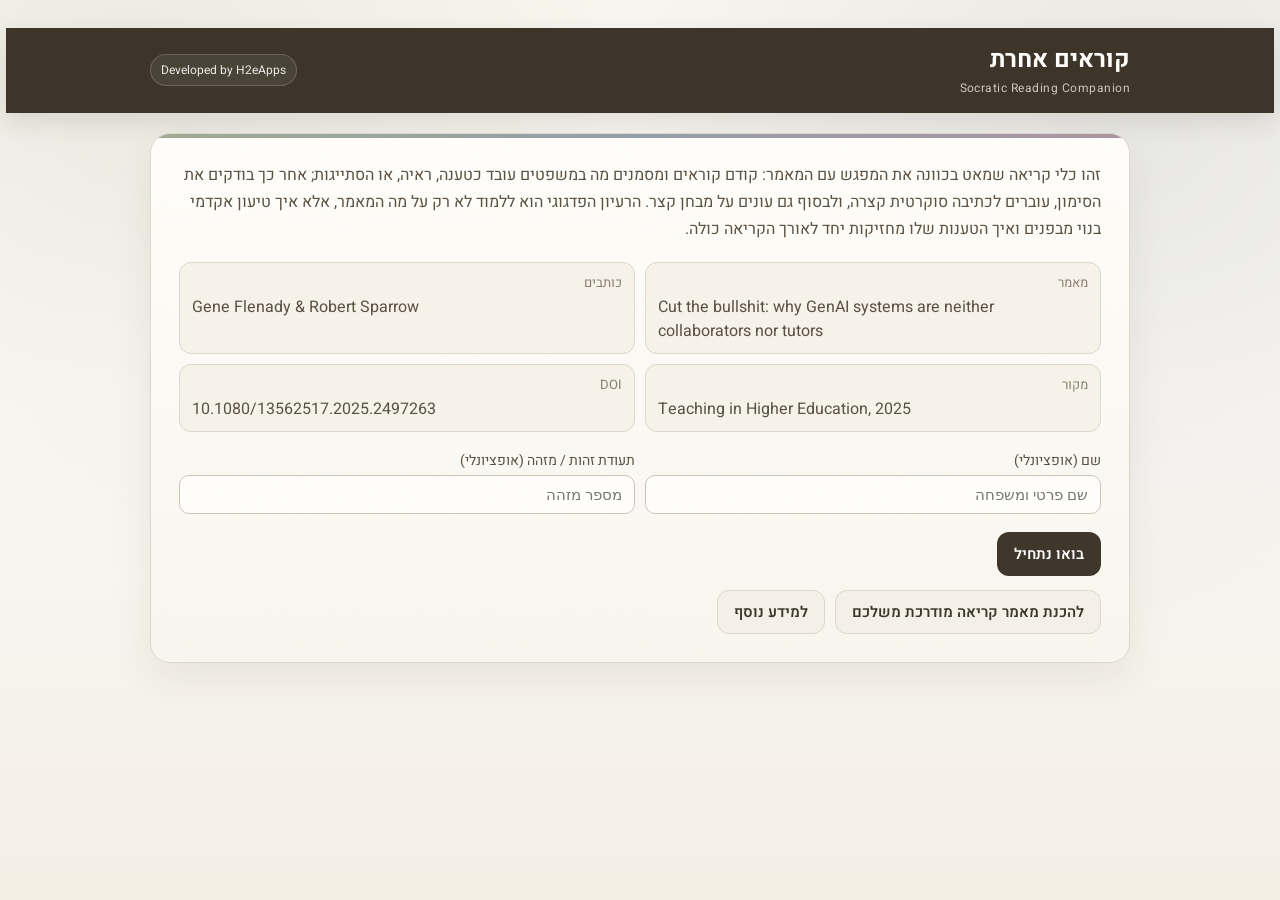
<file: index.html>
<!doctype html>
<html lang="he" dir="rtl">
  <head>
    <meta charset="UTF-8" />
    <meta name="viewport" content="width=device-width, initial-scale=1.0" />
    <meta name="robots" content="noai, noimageai" />
    <title>קוראים אחרת — ליווי לקריאה אקדמית</title>
    <link rel="preconnect" href="https://fonts.googleapis.com" />
    <link rel="preconnect" href="https://fonts.gstatic.com" crossorigin />
    <link
      href="https://fonts.googleapis.com/css2?family=Heebo:wght@300;400;500;600;700;800&family=Frank+Ruhl+Libre:wght@400;500;700&display=swap"
      rel="stylesheet"
    />
    <link rel="stylesheet" href="./styles.css" />
    <script defer src="./_article_data.js"></script>
    <script defer src="./app.js"></script>
  </head>
  <body dir="rtl">
    <div id="root"></div>
  </body>
</html>
</file>
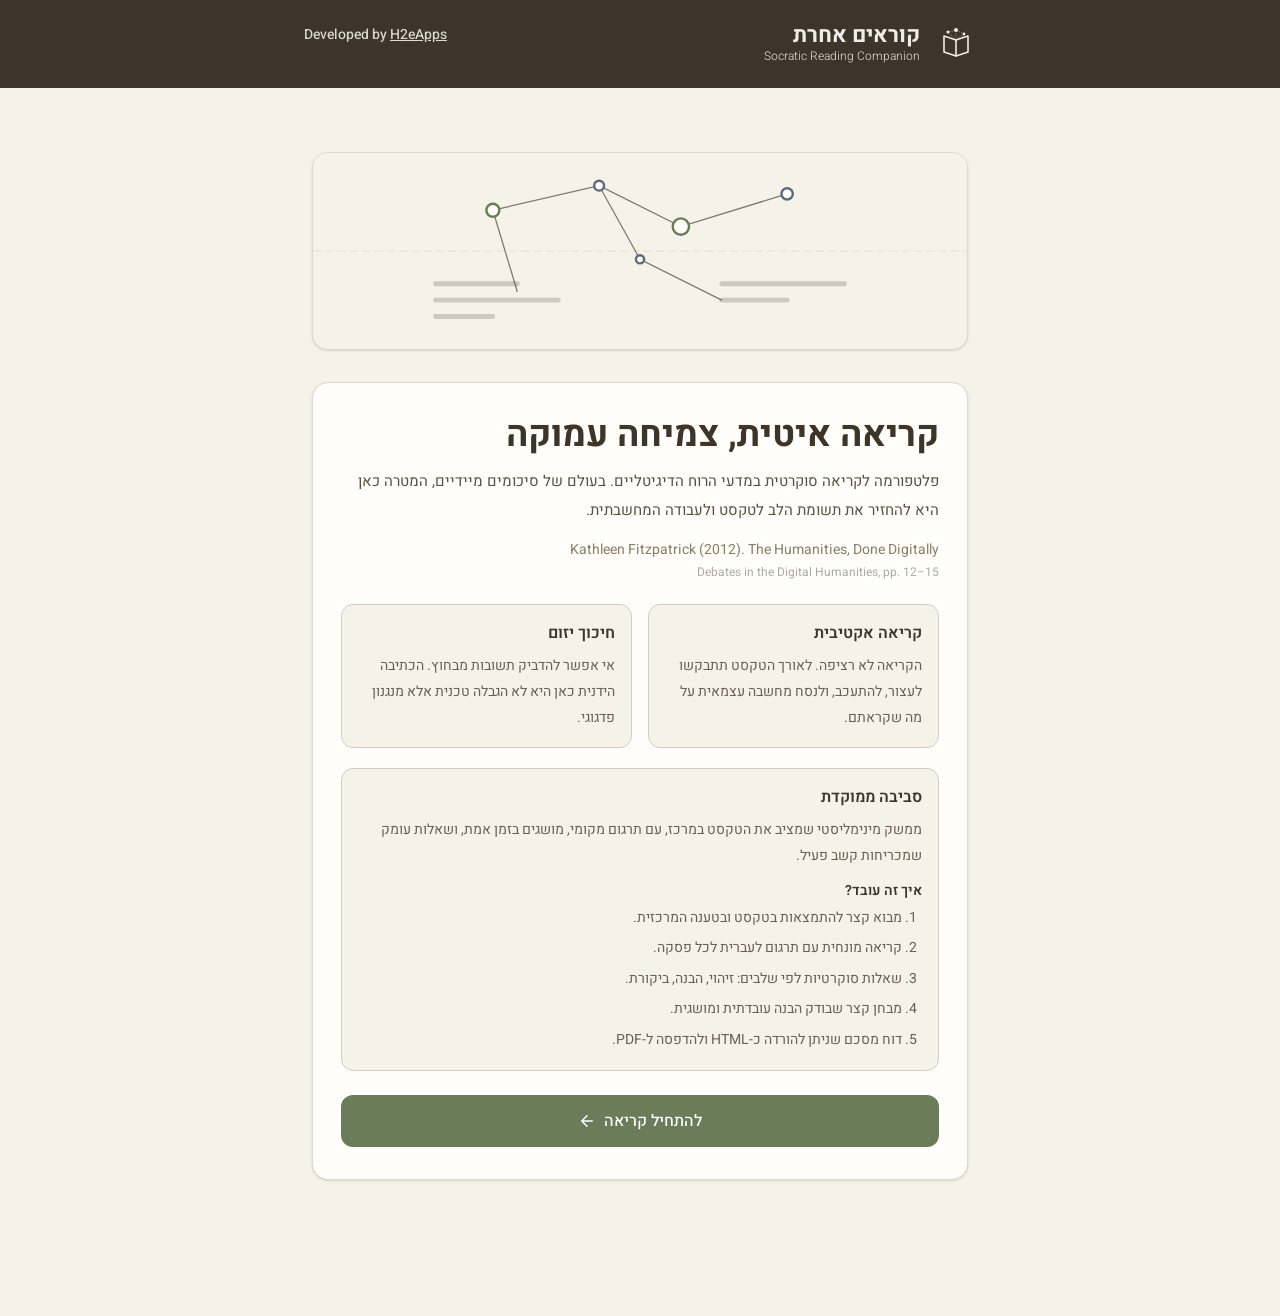
<file: read-for-real-v1.html>
<!doctype html>
<html lang="he" dir="rtl">
  <head>
    <meta charset="UTF-8" />
    <meta name="viewport" content="width=device-width, initial-scale=1.0" />
    <meta name="robots" content="noai, noimageai" />
    <title>קוראים אחרת v1 — Article 2 Pilot</title>
    <link rel="preconnect" href="https://fonts.googleapis.com" />
    <link rel="preconnect" href="https://fonts.gstatic.com" crossorigin />
    <link
      href="https://fonts.googleapis.com/css2?family=Heebo:wght@300;400;500;600;700;800&family=Frank+Ruhl+Libre:wght@400;500;700&display=swap"
      rel="stylesheet"
    />
    <script type="module" crossorigin src="./assets/index-Bzsu_CU0.js"></script>
    <link rel="stylesheet" crossorigin href="./assets/index-CXsIF363.css" />
  </head>
  <body class="bg-parchment font-heebo text-bark" dir="rtl">
    <div id="root"></div>
  </body>
</html>
</file>
<file: styles.css>
:root {
  --bg-parchment: #faf8f4;
  --surface-cream: #fffefa;
  --surface-deep: #f0ede6;
  --text-bark: #3d3529;
  --text-bark-light: #5a4f40;
  --text-muted: #8a7d6b;
  --color-claim: #6b7c5b;
  --color-claim-bg: #6b7c5b20;
  --color-evidence: #5b6b7c;
  --color-evidence-bg: #5b6b7c20;
  --color-hedging: #7c5b6b;
  --color-hedging-bg: #7c5b6b20;
  --border: #ddd8cc;
  --success: #6b7c5b;
  --partial: #b8973e;
  --error: #8c5c4a;
  --shadow: 0 16px 40px rgba(61, 53, 41, 0.08);
}

* {
  box-sizing: border-box;
}

html,
body {
  margin: 0;
  padding: 0;
  min-height: 100%;
}

body {
  font-family: 'Heebo', sans-serif;
  color: var(--text-bark);
  background:
    radial-gradient(circle at 10% 10%, rgba(107, 124, 91, 0.09) 0%, rgba(107, 124, 91, 0) 35%),
    radial-gradient(circle at 90% 15%, rgba(91, 107, 124, 0.1) 0%, rgba(91, 107, 124, 0) 38%),
    linear-gradient(180deg, #f8f5ee 0%, var(--bg-parchment) 45%, #f3efe5 100%);
}

.app-shell {
  min-height: 100vh;
  padding: 0 14px 36px;
}

.app-frame {
  width: min(980px, 100%);
  margin: 0 auto;
}

.app-topbar {
  background: var(--text-bark);
  color: var(--surface-deep);
  margin: 0 -14px 20px;
  padding: 14px 14px 16px;
  box-shadow: 0 10px 24px rgba(61, 53, 41, 0.12);
}

.brand {
  display: flex;
  justify-content: space-between;
  align-items: center;
  color: rgba(255, 254, 250, 0.78);
  font-size: 14px;
}

.brand-copy {
  display: flex;
  flex-direction: column;
  gap: 2px;
}

.brand-mark {
  font-family: 'Heebo', sans-serif;
  font-size: 24px;
  color: var(--surface-cream);
  font-weight: 700;
}

.brand-sub {
  color: rgba(255, 254, 250, 0.72);
  font-size: 12px;
  letter-spacing: 0.04em;
}

.brand-status {
  display: inline-flex;
  align-items: center;
  justify-content: center;
  font-size: 12px;
  padding: 6px 10px;
  border: 1px solid rgba(255, 254, 250, 0.18);
  border-radius: 999px;
  background: rgba(255, 254, 250, 0.07);
  color: rgba(255, 254, 250, 0.88);
  text-decoration: none;
}

.brand-status:hover {
  background: rgba(255, 254, 250, 0.12);
}

.brand-status:visited {
  color: rgba(255, 254, 250, 0.88);
}

/* Screen container with paper grain overlay */
.screen {
  background: linear-gradient(180deg, var(--surface-cream), #f9f6ef);
  border: 1px solid var(--border);
  border-radius: 20px;
  box-shadow: var(--shadow);
  padding: 20px;
  position: relative;
  overflow: hidden;
}

.screen::before {
  content: '';
  position: absolute;
  inset: 0 0 auto;
  height: 4px;
  background: linear-gradient(90deg, var(--color-claim), var(--color-evidence), var(--color-hedging));
  opacity: 0.65;
}

.screen::after {
  content: '';
  position: absolute;
  inset: 0;
  pointer-events: none;
  opacity: 0.03;
  background-image: url("data:image/svg+xml,%3Csvg viewBox='0 0 200 200' xmlns='http://www.w3.org/2000/svg'%3E%3Cfilter id='n'%3E%3CfeTurbulence type='fractalNoise' baseFrequency='0.65' numOctaves='3' stitchTiles='stitch'/%3E%3C/filter%3E%3Crect width='100%25' height='100%25' filter='url(%23n)'/%3E%3C/svg%3E");
  background-size: 150px 150px;
}

h1,
h2,
h3,
p {
  margin-top: 0;
}

.title {
  font-family: 'Frank Ruhl Libre', serif;
  font-size: clamp(32px, 6vw, 48px);
  line-height: 1.1;
  margin-bottom: 10px;
}

.subtitle {
  color: var(--text-bark-light);
  line-height: 1.7;
  margin-bottom: 18px;
}

.meta-grid {
  display: grid;
  grid-template-columns: 1fr;
  gap: 10px;
  margin-bottom: 18px;
}

.meta-item {
  background: #f7f3ea;
  border: 1px solid var(--border);
  border-radius: 12px;
  padding: 10px 12px;
  color: var(--text-bark-light);
}

.meta-label {
  color: var(--text-muted);
  font-size: 13px;
  margin-bottom: 3px;
}

.inline-ltr {
  direction: ltr;
  unicode-bidi: plaintext;
}

.form-grid {
  display: grid;
  grid-template-columns: 1fr;
  gap: 10px;
  margin-bottom: 18px;
}

label {
  display: block;
  color: var(--text-bark-light);
  font-size: 14px;
  margin-bottom: 4px;
}

input {
  width: 100%;
  border: 1px solid #cfc5b5;
  border-radius: 10px;
  padding: 10px 12px;
  background: #fffefb;
  font-size: 15px;
  color: var(--text-bark);
}

input:focus {
  outline: 2px solid rgba(107, 124, 91, 0.4);
  outline-offset: 1px;
}

.actions {
  display: flex;
  gap: 10px;
  flex-wrap: wrap;
  align-items: center;
}

.welcome-resource-actions {
  display: flex;
  gap: 10px;
  flex-wrap: wrap;
  align-items: center;
  margin-top: 14px;
}

.btn {
  border: 1px solid transparent;
  border-radius: 12px;
  padding: 10px 16px;
  font-weight: 600;
  cursor: pointer;
  font-size: 15px;
  font-family: inherit;
  transition: transform 0.15s ease, filter 0.15s ease, background-color 0.2s ease, border-color 0.2s ease;
}

.btn:active {
  transform: scale(0.98);
}

.btn:disabled {
  opacity: 0.45;
  cursor: not-allowed;
  transform: none;
  filter: none;
}

.btn:focus-visible {
  outline: 2px solid var(--color-claim);
  outline-offset: 2px;
}

.btn-primary {
  background: var(--text-bark);
  color: #fff;
}

.btn-primary:hover:not(:disabled) {
  filter: brightness(1.08);
}

.btn-secondary {
  border-color: var(--border);
  background: #f5f1e8;
  color: var(--text-bark);
}

.btn-secondary:hover:not(:disabled) {
  background: #ede8dc;
}

.btn-small {
  padding: 6px 12px;
  font-size: 13px;
  border-radius: 8px;
}

.resource-panel {
  margin-top: 18px;
  padding: 16px;
  border: 1px solid var(--border);
  border-radius: 16px;
  background: linear-gradient(180deg, #f8f4eb, #fffdf8);
}

.resource-panel-head {
  display: flex;
  justify-content: space-between;
  align-items: flex-start;
  gap: 12px;
  margin-bottom: 12px;
}

.resource-panel-actions {
  display: flex;
  gap: 8px;
  flex-wrap: wrap;
}

.resource-panel-kicker {
  color: var(--text-muted);
  font-size: 12px;
  letter-spacing: 0.04em;
  text-transform: uppercase;
  margin-bottom: 4px;
}

.resource-panel-title {
  margin: 0;
  font-size: 20px;
  line-height: 1.3;
  font-family: 'Heebo', sans-serif;
}

.resource-textbox {
  width: 100%;
  min-height: 460px;
  border: 1px solid #d7cfbf;
  border-radius: 12px;
  background: #fffefb;
  color: var(--text-bark);
  padding: 14px 16px;
  font: 14px/1.7 'Heebo', sans-serif;
  resize: vertical;
  white-space: pre-wrap;
}

.resource-textbox-rtl {
  direction: rtl;
  text-align: right;
}

.resource-textbox-ltr {
  direction: ltr;
  text-align: left;
  font-family: ui-monospace, SFMono-Regular, Consolas, 'Liberation Mono', Menlo, monospace;
  line-height: 1.55;
}

.resource-markdown {
  border: 1px solid #d7cfbf;
  border-radius: 12px;
  background: #fffefb;
  color: var(--text-bark);
  padding: 18px 20px;
  line-height: 1.75;
}

.resource-markdown a {
  color: #3f5f7d;
}

.resource-markdown code {
  background: #f4efe5;
  border-radius: 6px;
  padding: 1px 5px;
  font-family: ui-monospace, SFMono-Regular, Consolas, 'Liberation Mono', Menlo, monospace;
  font-size: 0.95em;
}

.resource-markdown pre {
  background: #f4efe5;
  border: 1px solid #ddd3c1;
  border-radius: 10px;
  padding: 14px;
  overflow-x: auto;
  direction: ltr;
  text-align: left;
}

.resource-markdown pre code {
  background: transparent;
  padding: 0;
}

.resource-markdown h1,
.resource-markdown h2,
.resource-markdown h3 {
  margin: 0 0 10px;
  font-family: 'Frank Ruhl Libre', serif;
  line-height: 1.25;
}

.resource-markdown h1 {
  font-size: 34px;
}

.resource-markdown h2 {
  font-size: 24px;
  margin-top: 24px;
}

.resource-markdown h3 {
  font-size: 18px;
  margin-top: 18px;
}

.resource-markdown p,
.resource-markdown blockquote,
.resource-markdown ul,
.resource-markdown ol,
.resource-markdown pre {
  margin: 0 0 14px;
}

.resource-markdown ul,
.resource-markdown ol {
  padding-right: 22px;
}

.resource-markdown li {
  margin-bottom: 6px;
}

.resource-markdown blockquote {
  margin-right: 0;
  padding: 10px 14px;
  border-right: 3px solid var(--color-evidence);
  background: #f7f2e8;
  border-radius: 10px;
}

/* Instructions */
.instructions-grid {
  display: grid;
  grid-template-columns: 1fr;
  gap: 10px;
  margin-bottom: 16px;
}

.category-card {
  border: 1px solid var(--border);
  border-radius: 12px;
  background: #f9f6ee;
  padding: 12px;
}

.category-head {
  display: flex;
  align-items: center;
  gap: 8px;
  margin-bottom: 6px;
  font-weight: 700;
}

.dot {
  width: 10px;
  height: 10px;
  border-radius: 50%;
  display: inline-block;
  flex-shrink: 0;
}

.dot-claim {
  background: var(--color-claim);
}

.dot-evidence {
  background: var(--color-evidence);
}

.dot-hedging {
  background: var(--color-hedging);
}

.example-snippet {
  margin-top: 8px;
  font-family: Georgia, 'Times New Roman', serif;
  font-size: 14px;
  line-height: 1.6;
  color: var(--text-bark-light);
}

.highlight-inline {
  padding: 1px 4px;
  border-radius: 3px;
}

.highlight-claim {
  background: var(--color-claim-bg);
  border-bottom: 2px solid var(--color-claim);
}

.highlight-evidence {
  background: var(--color-evidence-bg);
  border-bottom: 2px solid var(--color-evidence);
}

.highlight-hedging {
  background: var(--color-hedging-bg);
  border-bottom: 2px solid var(--color-hedging);
}

.note {
  border-right: 3px solid var(--color-evidence);
  background: #f6f2ea;
  border-radius: 10px;
  padding: 10px 12px;
  color: var(--text-bark-light);
  margin: 12px 0 18px;
  line-height: 1.7;
}

.instructions-steps {
  margin-bottom: 16px;
}

.instructions-steps li {
  margin-bottom: 8px;
  line-height: 1.7;
  color: var(--text-bark-light);
}

/* Section reader header */
.section-header {
  margin-bottom: 16px;
}

.section-title-he {
  font-family: 'Frank Ruhl Libre', serif;
  font-size: clamp(22px, 4vw, 30px);
  line-height: 1.2;
  margin-bottom: 4px;
}

.section-title-en {
  color: var(--text-muted);
  font-size: 14px;
  direction: ltr;
  display: inline-block;
}

.reader-header {
  display: flex;
  justify-content: space-between;
  align-items: center;
  gap: 10px;
  margin-bottom: 12px;
  flex-wrap: wrap;
}

.pill {
  background: #ece7dc;
  border: 1px solid var(--border);
  border-radius: 999px;
  padding: 6px 12px;
  font-size: 14px;
  color: var(--text-bark-light);
}

/* Paragraph shell */
.paragraph-shell {
  border: 1px solid var(--border);
  border-radius: 14px;
  background: #fffdf8;
  padding: 16px;
  margin-bottom: 12px;
}

.paragraph-header {
  display: flex;
  justify-content: flex-end;
  margin-bottom: 8px;
}

.paragraph-text {
  direction: ltr;
  text-align: left;
  unicode-bidi: plaintext;
  font-family: Georgia, 'Times New Roman', serif;
  font-size: clamp(18px, 2.9vw, 22px);
  line-height: 1.85;
  color: #30291f;
  user-select: none;
}

/* Blockquote paragraph */
.paragraph-blockquote {
  border-right: none;
  border-left: 4px solid var(--color-evidence);
  padding-left: 20px;
  margin: 8px 0;
  font-style: italic;
  color: var(--text-bark-light);
  user-select: none;
}

.paragraph-blockquote .paragraph-text {
  font-size: clamp(16px, 2.5vw, 19px);
  color: var(--text-bark-light);
}

/* Clickable sentences */
.sentence {
  cursor: pointer;
  padding: 2px 4px;
  border-radius: 3px;
  transition: background-color 0.2s ease;
  display: inline-block;
  border-bottom: 2px solid transparent;
}

.sentence:hover {
  background: var(--surface-deep);
}

.sentence-claim {
  background: var(--color-claim-bg);
  border-bottom-color: var(--color-claim);
  animation: tag-apply 0.25s ease;
}

.sentence-evidence {
  background: var(--color-evidence-bg);
  border-bottom-color: var(--color-evidence);
  animation: tag-apply 0.25s ease;
}

.sentence-hedging {
  background: var(--color-hedging-bg);
  border-bottom-color: var(--color-hedging);
  animation: tag-apply 0.25s ease;
}

.sentence-unit {
  margin-bottom: 12px;
}

.sentence-picker {
  display: inline-flex;
  flex-wrap: wrap;
  gap: 8px;
  margin-top: 8px;
  padding: 10px;
  border: 1px solid var(--border);
  border-radius: 12px;
  background: var(--surface-cream);
  box-shadow: 0 10px 24px rgba(61, 53, 41, 0.1);
  direction: rtl;
  text-align: right;
}

.picker-btn {
  display: inline-flex;
  align-items: center;
  gap: 6px;
  border: 1px solid var(--border);
  border-radius: 999px;
  background: #fffdf8;
  color: var(--text-bark);
  padding: 6px 12px;
  font-family: 'Heebo', sans-serif;
  font-size: 13px;
  cursor: pointer;
  transition: transform 0.15s ease, background-color 0.15s ease, border-color 0.15s ease;
}

.picker-btn:hover {
  transform: translateY(-1px);
}

.picker-dot {
  width: 9px;
  height: 9px;
  border-radius: 50%;
  background: currentColor;
}

.picker-claim {
  color: var(--color-claim);
}

.picker-evidence {
  color: var(--color-evidence);
}

.picker-hedging {
  color: var(--color-hedging);
}

.picker-active {
  font-weight: 700;
  box-shadow: inset 0 0 0 1px currentColor;
}

.picker-claim.picker-active {
  background: var(--color-claim-bg);
}

.picker-evidence.picker-active {
  background: var(--color-evidence-bg);
}

.picker-hedging.picker-active {
  background: var(--color-hedging-bg);
}

.picker-remove {
  color: var(--text-bark-light);
}

.sentence-dashed {
  border: 1.5px dashed currentColor;
}

.sentence-claim.sentence-dashed {
  border-color: var(--color-claim);
}

.sentence-evidence.sentence-dashed {
  border-color: var(--color-evidence);
}

.sentence-hedging.sentence-dashed {
  border-color: var(--color-hedging);
}

.sentence-extra {
  background: rgba(138, 125, 107, 0.12);
  border-bottom-color: var(--text-muted);
}

.sentence-muted {
  color: var(--text-muted);
  background: rgba(138, 125, 107, 0.08);
  border-bottom-color: transparent;
  cursor: default;
}

.sentence-review-wrong {
  text-decoration: line-through;
  text-decoration-thickness: 1.5px;
}

.sentence-static {
  cursor: default;
}

.review-expected-tag {
  display: inline-block;
  margin-top: 6px;
  padding: 2px 8px;
  border-radius: 999px;
  font-family: 'Heebo', sans-serif;
  font-size: 11px;
  font-weight: 600;
}

.review-expected-tag.claim {
  background: var(--color-claim-bg);
  color: var(--color-claim);
}

.review-expected-tag.evidence {
  background: var(--color-evidence-bg);
  color: var(--color-evidence);
}

.review-expected-tag.hedging {
  background: var(--color-hedging-bg);
  color: var(--color-hedging);
}

.sentence-feedback {
  margin-top: 8px;
  border-radius: 10px;
  padding: 10px 12px;
  font-family: 'Heebo', sans-serif;
  font-size: 13px;
  line-height: 1.65;
  direction: rtl;
  text-align: right;
}

.sentence-feedback-title {
  font-weight: 700;
  margin-bottom: 4px;
}

.sentence-feedback-correct {
  background: rgba(107, 124, 91, 0.12);
  border: 1px solid rgba(107, 124, 91, 0.25);
  color: var(--color-claim);
}

.sentence-feedback-wrong {
  background: rgba(184, 112, 32, 0.12);
  border: 1px solid rgba(184, 112, 32, 0.28);
  color: #9b6416;
}

.sentence-feedback-extra {
  background: rgba(138, 125, 107, 0.1);
  border: 1px solid rgba(138, 125, 107, 0.22);
  color: var(--text-bark-light);
}

.sentence-feedback-missed {
  background: rgba(91, 107, 124, 0.1);
  border: 1px dashed rgba(91, 107, 124, 0.45);
  color: var(--text-bark);
}

.review-explanation {
  margin-top: 8px;
  border-radius: 10px;
  padding: 12px;
  font-family: 'Heebo', sans-serif;
  font-size: 13px;
  line-height: 1.7;
  border: 1px solid var(--border);
  background: #f8f4ec;
  direction: rtl;
  text-align: right;
}

.review-explanation-type {
  font-weight: 700;
  margin-bottom: 4px;
}

.review-explanation-line {
  color: var(--text-bark-light);
  margin-bottom: 4px;
}

.review-explanation-claim {
  border-right: 3px solid var(--color-claim);
}

.review-explanation-evidence {
  border-right: 3px solid var(--color-evidence);
}

.review-explanation-hedging {
  border-right: 3px solid var(--color-hedging);
}

@keyframes tag-apply {
  0% {
    filter: brightness(1.15) saturate(1.4);
  }
  100% {
    filter: brightness(1) saturate(1);
  }
}

/* Tag labels — inline after tagged sentence */
.tag-label {
  font-family: 'Heebo', sans-serif;
  font-size: 11px;
  font-weight: 600;
  padding: 1px 6px;
  border-radius: 3px;
  margin-right: 4px;
  direction: rtl;
  display: inline-block;
  vertical-align: middle;
  line-height: 1.4;
}

.tag-label.claim {
  color: var(--color-claim);
  background: #6b7c5b15;
}

.tag-label.evidence {
  color: var(--color-evidence);
  background: #5b6b7c15;
}

.tag-label.hedging {
  color: var(--color-hedging);
  background: #7c5b6b15;
}

/* Translation panel */
.translation-panel {
  margin-top: 12px;
  border: 1px solid var(--border);
  border-right: 3px solid var(--color-claim);
  border-radius: 10px;
  background: #f6f2ea;
  color: var(--text-bark-light);
  padding: 12px;
  line-height: 1.85;
  user-select: none;
}

/* Status bar */
.status-bar {
  border: 1px solid var(--border);
  border-radius: 12px;
  background: #f8f4ec;
  padding: 9px 12px;
  display: flex;
  justify-content: space-between;
  gap: 8px;
  align-items: center;
  margin-bottom: 12px;
  flex-wrap: wrap;
}

.counts {
  color: var(--text-bark-light);
  font-size: 14px;
}

/* Progress */
.progress-wrap {
  margin-bottom: 12px;
}

.progress-line {
  width: 100%;
  height: 11px;
  border-radius: 999px;
  border: 1px solid var(--border);
  background: #ebe5d9;
  overflow: hidden;
}

.progress-fill {
  height: 100%;
  border-radius: inherit;
  background: linear-gradient(90deg, var(--color-claim), var(--color-evidence));
  transition: width 0.4s ease;
}

.progress-text {
  margin-top: 6px;
  color: var(--text-muted);
  font-size: 13px;
}

.check-panel {
  margin-top: 18px;
  border: 1px solid var(--border);
  border-radius: 14px;
  background: #f7f3ea;
  padding: 14px;
}

.check-panel-text {
  color: var(--text-bark);
  font-size: 14px;
  line-height: 1.6;
  margin-bottom: 6px;
}

.check-panel-status {
  color: var(--text-bark-light);
  font-size: 13px;
  margin-bottom: 12px;
}

.review-section {
  margin-top: 22px;
  padding-top: 22px;
  border-top: 1px solid var(--border);
}

.review-section:first-of-type {
  margin-top: 0;
  padding-top: 0;
  border-top: none;
}

/* Section divider with organic branching SVG */
.section-divider {
  text-align: center;
  margin: 24px 0;
  opacity: 0.35;
}

.section-divider svg {
  width: 120px;
  height: 24px;
}

/* Socratic question card */
.socratic-card {
  border: 1px solid var(--border);
  border-radius: 16px;
  background: #f9f6ee;
  padding: 20px;
  margin-top: 8px;
}

.socratic-question-text {
  font-size: 17px;
  line-height: 1.8;
  color: var(--text-bark);
  margin-bottom: 12px;
  font-weight: 500;
}

.socratic-textarea {
  width: 100%;
  min-height: 120px;
  border: 1px solid #cfc5b5;
  border-radius: 10px;
  padding: 12px;
  background: #fffefb;
  font-size: 15px;
  font-family: 'Heebo', sans-serif;
  color: var(--text-bark);
  line-height: 1.7;
  resize: vertical;
  direction: rtl;
}

.socratic-textarea:focus {
  outline: 2px solid rgba(107, 124, 91, 0.4);
  outline-offset: 1px;
}

.char-counter {
  margin-top: 6px;
  font-size: 13px;
  color: var(--text-muted);
  text-align: left;
  direction: ltr;
}

.char-counter.below-min {
  color: var(--error);
}

.char-counter.above-min {
  color: var(--success);
}

.hint-toggle {
  display: inline-flex;
  align-items: center;
  gap: 4px;
  border: 1px solid var(--border);
  border-radius: 8px;
  background: #f5f1e8;
  color: var(--text-bark-light);
  padding: 5px 10px;
  font-size: 13px;
  font-family: inherit;
  cursor: pointer;
  margin-bottom: 12px;
  transition: background-color 0.2s ease;
}

.hint-toggle:hover {
  background: #ede8dc;
}

.hint-panel {
  border: 1px solid var(--border);
  border-right: 3px solid var(--color-hedging);
  border-radius: 10px;
  background: #f6f1e6;
  padding: 10px 12px;
  color: var(--text-bark-light);
  font-size: 14px;
  line-height: 1.7;
  margin-bottom: 12px;
  animation: slide-in-rtl 0.2s ease;
}

/* Friction banner */
.friction-banner {
  border: 1px solid #d5ccbd;
  border-radius: 10px;
  background: linear-gradient(135deg, #f6f1e6, #f0eadb);
  padding: 10px 14px;
  margin-bottom: 14px;
  font-size: 14px;
  color: var(--text-bark-light);
  line-height: 1.6;
  display: flex;
  align-items: flex-start;
  gap: 8px;
}

.friction-banner-icon {
  flex-shrink: 0;
  font-size: 16px;
  margin-top: 2px;
}

/* Quiz styles */
.quiz-card {
  border: 1px solid var(--border);
  border-radius: 14px;
  background: #fffdf8;
  padding: 16px;
  margin-bottom: 14px;
}

.quiz-question-text {
  font-size: 16px;
  font-weight: 600;
  line-height: 1.7;
  margin-bottom: 12px;
  color: var(--text-bark);
}

.quiz-question-number {
  color: var(--text-muted);
  font-size: 13px;
  margin-bottom: 6px;
}

.quiz-options {
  display: grid;
  gap: 8px;
}

.quiz-option {
  display: flex;
  align-items: flex-start;
  gap: 10px;
  border: 1px solid var(--border);
  border-radius: 10px;
  padding: 10px 12px;
  background: #faf7f0;
  cursor: pointer;
  transition: background-color 0.15s ease, border-color 0.15s ease;
  font-size: 15px;
  line-height: 1.6;
}

.quiz-option:hover {
  background: #f3efe5;
}

.quiz-option.selected {
  border-color: var(--color-claim);
  background: var(--color-claim-bg);
}

.quiz-option input[type="radio"] {
  width: auto;
  margin-top: 4px;
  flex-shrink: 0;
  accent-color: var(--color-claim);
}

.quiz-tf-toggle {
  display: flex;
  gap: 10px;
  margin-bottom: 12px;
}

.quiz-tf-btn {
  flex: 1;
  border: 1px solid var(--border);
  border-radius: 10px;
  padding: 10px;
  background: #faf7f0;
  font-family: inherit;
  font-size: 15px;
  font-weight: 600;
  cursor: pointer;
  transition: background-color 0.15s ease, border-color 0.15s ease;
  text-align: center;
}

.quiz-tf-btn:hover {
  background: #f3efe5;
}

.quiz-tf-btn.selected-true {
  border-color: var(--success);
  background: #6b7c5b18;
  color: var(--success);
}

.quiz-tf-btn.selected-false {
  border-color: var(--error);
  background: #8c5c4a18;
  color: var(--error);
}

.quiz-justify {
  width: 100%;
  min-height: 80px;
  border: 1px solid #cfc5b5;
  border-radius: 10px;
  padding: 10px 12px;
  background: #fffefb;
  font-size: 14px;
  font-family: 'Heebo', sans-serif;
  color: var(--text-bark);
  line-height: 1.6;
  resize: vertical;
  direction: rtl;
}

.quiz-justify:focus {
  outline: 2px solid rgba(107, 124, 91, 0.4);
  outline-offset: 1px;
}

.quiz-justify-hint {
  font-size: 13px;
  color: var(--text-muted);
  margin-bottom: 6px;
}

/* Report styles */
.report-section {
  border: 1px solid var(--border);
  border-radius: 14px;
  background: #fffdf8;
  padding: 16px;
  margin-bottom: 14px;
}

.report-section-title {
  font-size: 17px;
  font-weight: 700;
  margin-bottom: 12px;
  display: flex;
  align-items: center;
  gap: 8px;
}

.report-expandable {
  margin-top: 12px;
}

.report-expand-btn {
  display: inline-flex;
  align-items: center;
  gap: 4px;
  border: 1px solid var(--border);
  border-radius: 8px;
  background: #f5f1e8;
  color: var(--text-bark-light);
  padding: 6px 12px;
  font-size: 13px;
  font-family: inherit;
  cursor: pointer;
  transition: background-color 0.2s ease;
}

.report-expand-btn:hover {
  background: #ede8dc;
}

.report-detail {
  margin-top: 10px;
  display: grid;
  gap: 8px;
}

.report-detail-section {
  border: 1px solid var(--border);
  border-radius: 10px;
  padding: 12px;
  background: #faf7f0;
}

.report-detail-section h4 {
  margin: 0 0 8px;
  font-size: 14px;
  color: var(--text-bark-light);
}

/* Feedback items in report */
.feedback-list {
  display: grid;
  gap: 8px;
}

.feedback-card {
  border: 1px solid var(--border);
  border-radius: 10px;
  padding: 10px 12px;
  background: #faf7f0;
  animation: slide-in-rtl 0.26s ease;
}

.feedback-top {
  display: flex;
  gap: 8px;
  align-items: center;
  margin-bottom: 4px;
  font-weight: 700;
  font-size: 14px;
}

.status-correct {
  color: var(--success);
}

.status-partial {
  color: var(--partial);
}

.status-missed,
.status-wrongCategory,
.status-extra {
  color: var(--error);
}

.feedback-row {
  color: var(--text-bark-light);
  margin-bottom: 4px;
  line-height: 1.6;
  font-size: 14px;
}

.feedback-row strong {
  color: var(--text-bark);
}

.feedback-sentence-text {
  direction: ltr;
  unicode-bidi: plaintext;
  font-family: Georgia, 'Times New Roman', serif;
  font-size: 13px;
  color: var(--text-bark-light);
  background: #f5f0e5;
  padding: 4px 8px;
  border-radius: 4px;
  margin: 4px 0;
  display: block;
  line-height: 1.6;
}

/* Socratic answers in report */
.report-socratic {
  margin-bottom: 12px;
}

.report-socratic-q {
  font-weight: 600;
  font-size: 14px;
  margin-bottom: 4px;
  color: var(--text-bark);
}

.report-socratic-a {
  font-size: 14px;
  color: var(--text-bark-light);
  line-height: 1.7;
  background: #f6f2ea;
  border: 1px solid var(--border);
  border-radius: 8px;
  padding: 8px 10px;
  margin-bottom: 8px;
}

/* Quiz results in report */
.report-quiz-item {
  margin-bottom: 10px;
  padding-bottom: 10px;
  border-bottom: 1px solid var(--border);
}

.report-quiz-item:last-child {
  border-bottom: none;
  margin-bottom: 0;
  padding-bottom: 0;
}

.quiz-result-correct {
  color: var(--success);
  font-weight: 600;
}

.quiz-result-wrong {
  color: var(--error);
  font-weight: 600;
}

/* Summary boxes */
.summary-head {
  display: grid;
  gap: 8px;
  margin-bottom: 14px;
}

.summary-box {
  border: 1px solid var(--border);
  border-radius: 12px;
  background: #f8f3e9;
  padding: 12px;
}

.summary-row {
  margin-bottom: 10px;
}

.summary-row:last-child {
  margin-bottom: 0;
}

.summary-label {
  display: flex;
  justify-content: space-between;
  font-size: 14px;
  margin-bottom: 4px;
  color: var(--text-bark-light);
}

.summary-track {
  border: 1px solid var(--border);
  border-radius: 999px;
  height: 10px;
  background: #ebe3d5;
  overflow: hidden;
}

.summary-fill {
  height: 100%;
  transform-origin: right center;
  animation: bar-grow 0.55s ease;
}

.tip {
  border: 1px solid #d5ccbd;
  border-right: 3px solid var(--color-hedging);
  border-radius: 11px;
  background: #f6f1e6;
  color: var(--text-bark-light);
  padding: 11px;
  margin: 12px 0 14px;
  line-height: 1.7;
}

/* Stats row in report */
.stats-grid {
  display: grid;
  grid-template-columns: 1fr 1fr;
  gap: 10px;
  margin-top: 12px;
}

.stat-item {
  background: #f7f3ea;
  border: 1px solid var(--border);
  border-radius: 10px;
  padding: 10px 12px;
  text-align: center;
}

.stat-value {
  font-size: 20px;
  font-weight: 700;
  color: var(--text-bark);
}

.stat-label {
  font-size: 13px;
  color: var(--text-muted);
  margin-top: 2px;
}

.inline-notice {
  margin-top: 8px;
  font-size: 13px;
  color: var(--text-muted);
}

.footer-note {
  margin-top: 16px;
  color: var(--text-muted);
  font-size: 13px;
  text-align: center;
}

/* Animations */
@keyframes slide-in-rtl {
  from {
    opacity: 0;
    transform: translateX(16px);
  }

  to {
    opacity: 1;
    transform: translateX(0);
  }
}

@keyframes bar-grow {
  from {
    transform: scaleX(0);
  }

  to {
    transform: scaleX(1);
  }
}

@keyframes highlight-pulse {
  from {
    filter: saturate(155%);
  }

  to {
    filter: saturate(100%);
  }
}

/* Responsive */
@media (min-width: 760px) {
  .app-shell {
    padding: 28px 20px 42px;
  }

  .screen {
    padding: 28px;
  }

  .meta-grid {
    grid-template-columns: repeat(2, minmax(0, 1fr));
  }

  .form-grid {
    grid-template-columns: repeat(2, minmax(0, 1fr));
  }

  .instructions-grid {
    grid-template-columns: repeat(3, minmax(0, 1fr));
  }

  .socratic-card {
    padding: 24px;
  }

  .stats-grid {
    grid-template-columns: repeat(4, minmax(0, 1fr));
  }
}

@media (max-width: 420px) {
  .brand {
    align-items: flex-start;
    gap: 10px;
  }

  .brand-status {
    align-self: flex-start;
  }

  .screen {
    padding: 16px;
    border-radius: 16px;
  }

  .btn {
    width: 100%;
  }

  .actions {
    width: 100%;
  }

  .welcome-resource-actions {
    width: 100%;
  }

  .resource-panel-head {
    flex-direction: column;
  }

  .resource-panel-actions {
    width: 100%;
  }

  .quiz-tf-toggle,
  .quiz-tf-buttons {
    flex-direction: column;
  }

  .stats-grid {
    grid-template-columns: 1fr;
  }
}

/* ===================================================================
   ADDITIONAL CLASSES — app.js v2 alignment
   =================================================================== */

/* Quiz question card (wraps each quiz question) */
.quiz-question-card {
  background: var(--surface-cream);
  border: 1px solid var(--border);
  border-radius: 14px;
  padding: 20px;
  margin-bottom: 16px;
}

.quiz-question-num {
  font-size: 13px;
  font-weight: 600;
  color: var(--text-bark-light);
  margin-bottom: 4px;
}

/* Quiz true/false button row */
.quiz-tf-buttons {
  display: flex;
  gap: 12px;
  margin: 12px 0;
}

/* Quiz justification section */
.quiz-justify-section {
  margin-top: 12px;
}

.quiz-justify-section label {
  display: block;
  font-weight: 500;
  margin-bottom: 4px;
  color: var(--text-bark-light);
}

/* Report section block (expandable per-section detail) */
.report-section-block {
  margin-bottom: 8px;
}

.btn-section-toggle {
  display: flex;
  justify-content: space-between;
  align-items: center;
  width: 100%;
  background: var(--surface-cream);
  border: 1px solid var(--border);
  border-radius: 12px;
  padding: 12px 16px;
  cursor: pointer;
  font-family: 'Heebo', sans-serif;
  font-size: 14px;
  font-weight: 500;
  color: var(--text-bark);
  text-align: right;
  transition: background 0.2s;
}

.btn-section-toggle:hover {
  background: var(--surface-deep);
}

.toggle-arrow {
  font-size: 12px;
  color: var(--text-bark-light);
}

.report-section-detail {
  padding: 12px 0;
}

/* Feedback cards in report */
.feedback-card {
  border: 1px solid var(--border);
  border-radius: 8px;
  padding: 12px;
  margin-bottom: 8px;
  background: #fff;
}

.feedback-top {
  display: flex;
  align-items: center;
  gap: 6px;
  font-weight: 600;
  font-size: 14px;
  margin-bottom: 6px;
}

.feedback-top.status-correct { color: var(--color-claim); }
.feedback-top.status-missed { color: #a04040; }
.feedback-top.status-wrongCategory { color: #b07020; }
.feedback-top.status-extra { color: var(--text-bark-light); }

.feedback-row {
  font-size: 13px;
  color: var(--text-bark);
  margin-top: 4px;
  line-height: 1.5;
}

/* Socratic answers in report */
.socratic-report-item {
  border: 1px solid var(--border);
  border-radius: 8px;
  padding: 12px;
  margin-bottom: 8px;
  background: #fff;
}

.socratic-report-q {
  font-weight: 600;
  font-size: 14px;
  color: var(--text-bark);
  margin-bottom: 6px;
}

.socratic-report-a {
  font-size: 14px;
  color: var(--text-bark-light);
  line-height: 1.6;
  white-space: pre-wrap;
}

/* Quiz results in report */
.quiz-report-item {
  border: 1px solid var(--border);
  border-radius: 8px;
  padding: 12px;
  margin-bottom: 8px;
  background: #fff;
}

/* Translation toggle button */
.btn-translation-toggle {
  display: inline-block;
  background: none;
  border: 1px solid var(--border);
  border-radius: 6px;
  padding: 4px 10px;
  font-family: 'Heebo', sans-serif;
  font-size: 12px;
  color: var(--text-bark-light);
  cursor: pointer;
  transition: background 0.2s, color 0.2s;
}

.btn-translation-toggle:hover {
  background: var(--surface-deep);
  color: var(--text-bark);
}

/* Blockquote shell */
.blockquote-shell {
  margin: 16px 0;
}

.blockquote-text {
  border-left: 3px solid var(--border);
  padding-left: 16px;
  font-family: Georgia, 'Times New Roman', serif;
  font-style: italic;
  color: var(--text-bark-light);
  line-height: 1.7;
  font-size: 15px;
}

/* No-select on article text */
.no-select {
  user-select: none;
  -webkit-user-select: none;
}

/* Instruction steps */
.step-item {
  display: flex;
  align-items: flex-start;
  gap: 12px;
  margin-bottom: 12px;
}

.step-number {
  display: flex;
  align-items: center;
  justify-content: center;
  min-width: 28px;
  height: 28px;
  border-radius: 50%;
  background: var(--color-claim);
  color: #fff;
  font-weight: 700;
  font-size: 14px;
}

/* Note box */
.note {
  background: var(--surface-cream);
  border: 1px solid var(--border);
  border-radius: 12px;
  padding: 12px 16px;
  font-size: 14px;
  color: var(--text-bark-light);
  margin: 12px 0;
  line-height: 1.6;
}

/* Hint button */
.btn-hint {
  font-size: 13px;
  padding: 4px 12px;
  margin-bottom: 8px;
}

/* Disabled button state */
.btn-disabled,
.btn:disabled {
  opacity: 0.5;
  cursor: not-allowed;
}

/* Character counter OK state */
.char-ok {
  color: var(--color-claim) !important;
  font-weight: 600;
}
</file>
<file: assets/index-CXsIF363.css>
/*! tailwindcss v4.2.1 | MIT License | https://tailwindcss.com */@layer properties{@supports (((-webkit-hyphens:none)) and (not (margin-trim:inline))) or ((-moz-orient:inline) and (not (color:rgb(from red r g b)))){*,:before,:after,::backdrop{--tw-scale-x:1;--tw-scale-y:1;--tw-scale-z:1;--tw-rotate-x:initial;--tw-rotate-y:initial;--tw-rotate-z:initial;--tw-skew-x:initial;--tw-skew-y:initial;--tw-space-y-reverse:0;--tw-border-style:solid;--tw-leading:initial;--tw-font-weight:initial;--tw-shadow:0 0 #0000;--tw-shadow-color:initial;--tw-shadow-alpha:100%;--tw-inset-shadow:0 0 #0000;--tw-inset-shadow-color:initial;--tw-inset-shadow-alpha:100%;--tw-ring-color:initial;--tw-ring-shadow:0 0 #0000;--tw-inset-ring-color:initial;--tw-inset-ring-shadow:0 0 #0000;--tw-ring-inset:initial;--tw-ring-offset-width:0px;--tw-ring-offset-color:#fff;--tw-ring-offset-shadow:0 0 #0000;--tw-blur:initial;--tw-brightness:initial;--tw-contrast:initial;--tw-grayscale:initial;--tw-hue-rotate:initial;--tw-invert:initial;--tw-opacity:initial;--tw-saturate:initial;--tw-sepia:initial;--tw-drop-shadow:initial;--tw-drop-shadow-color:initial;--tw-drop-shadow-alpha:100%;--tw-drop-shadow-size:initial;--tw-duration:initial}}}@layer theme{:root,:host{--font-sans:ui-sans-serif, system-ui, sans-serif, "Apple Color Emoji", "Segoe UI Emoji", "Segoe UI Symbol", "Noto Color Emoji";--font-mono:ui-monospace, SFMono-Regular, Menlo, Monaco, Consolas, "Liberation Mono", "Courier New", monospace;--color-amber-50:oklch(98.7% .022 95.277);--color-amber-200:oklch(92.4% .12 95.746);--color-amber-800:oklch(47.3% .137 46.201);--color-white:#fff;--spacing:.25rem;--container-3xl:48rem;--text-xs:.75rem;--text-xs--line-height:calc(1 / .75);--text-sm:.875rem;--text-sm--line-height:calc(1.25 / .875);--text-base:1rem;--text-base--line-height: 1.5 ;--text-lg:1.125rem;--text-lg--line-height:calc(1.75 / 1.125);--text-xl:1.25rem;--text-xl--line-height:calc(1.75 / 1.25);--text-2xl:1.5rem;--text-2xl--line-height:calc(2 / 1.5);--text-3xl:1.875rem;--text-3xl--line-height: 1.2 ;--text-4xl:2.25rem;--text-4xl--line-height:calc(2.5 / 2.25);--text-5xl:3rem;--text-5xl--line-height:1;--font-weight-light:300;--font-weight-medium:500;--font-weight-semibold:600;--font-weight-bold:700;--leading-snug:1.375;--leading-relaxed:1.625;--radius-sm:.25rem;--radius-lg:.5rem;--radius-xl:.75rem;--radius-2xl:1rem;--default-transition-duration:.15s;--default-transition-timing-function:cubic-bezier(.4, 0, .2, 1);--default-font-family:var(--font-sans);--default-mono-font-family:var(--font-mono);--font-heebo:"Heebo", sans-serif;--font-frank:"Frank Ruhl Libre", serif;--color-parchment:#f5f2ea;--color-parchment-deep:#f0ede6;--color-bark:#3d3529;--color-bark-light:#5a4f40;--color-bark-muted:#6b5f4f;--color-earth:#8a7d6b;--color-moss:#6b7c5b;--color-moss-light:#6b7c5b12;--color-slate:#5b6b7c;--color-plum:#7c5b6b;--color-border:#ddd8cc;--color-border-light:#d4cdbf;--color-cream:#fffefa;--color-muted:#aaa}}@layer base{*,:after,:before,::backdrop{box-sizing:border-box;border:0 solid;margin:0;padding:0}::file-selector-button{box-sizing:border-box;border:0 solid;margin:0;padding:0}html,:host{-webkit-text-size-adjust:100%;-moz-tab-size:4;tab-size:4;line-height:1.5;font-family:var(--default-font-family,ui-sans-serif, system-ui, sans-serif, "Apple Color Emoji", "Segoe UI Emoji", "Segoe UI Symbol", "Noto Color Emoji");font-feature-settings:var(--default-font-feature-settings,normal);font-variation-settings:var(--default-font-variation-settings,normal);-webkit-tap-highlight-color:transparent}hr{height:0;color:inherit;border-top-width:1px}abbr:where([title]){-webkit-text-decoration:underline dotted;text-decoration:underline dotted}h1,h2,h3,h4,h5,h6{font-size:inherit;font-weight:inherit}a{color:inherit;-webkit-text-decoration:inherit;text-decoration:inherit}b,strong{font-weight:bolder}code,kbd,samp,pre{font-family:var(--default-mono-font-family,ui-monospace, SFMono-Regular, Menlo, Monaco, Consolas, "Liberation Mono", "Courier New", monospace);font-feature-settings:var(--default-mono-font-feature-settings,normal);font-variation-settings:var(--default-mono-font-variation-settings,normal);font-size:1em}small{font-size:80%}sub,sup{vertical-align:baseline;font-size:75%;line-height:0;position:relative}sub{bottom:-.25em}sup{top:-.5em}table{text-indent:0;border-color:inherit;border-collapse:collapse}:-moz-focusring{outline:auto}progress{vertical-align:baseline}summary{display:list-item}ol,ul,menu{list-style:none}img,svg,video,canvas,audio,iframe,embed,object{vertical-align:middle;display:block}img,video{max-width:100%;height:auto}button,input,select,optgroup,textarea{font:inherit;font-feature-settings:inherit;font-variation-settings:inherit;letter-spacing:inherit;color:inherit;opacity:1;background-color:#0000;border-radius:0}::file-selector-button{font:inherit;font-feature-settings:inherit;font-variation-settings:inherit;letter-spacing:inherit;color:inherit;opacity:1;background-color:#0000;border-radius:0}:where(select:is([multiple],[size])) optgroup{font-weight:bolder}:where(select:is([multiple],[size])) optgroup option{padding-inline-start:20px}::file-selector-button{margin-inline-end:4px}::placeholder{opacity:1}@supports (not ((-webkit-appearance:-apple-pay-button))) or (contain-intrinsic-size:1px){::placeholder{color:currentColor}@supports (color:color-mix(in lab,red,red)){::placeholder{color:color-mix(in oklab,currentcolor 50%,transparent)}}}textarea{resize:vertical}::-webkit-search-decoration{-webkit-appearance:none}::-webkit-date-and-time-value{min-height:1lh;text-align:inherit}::-webkit-datetime-edit{display:inline-flex}::-webkit-datetime-edit-fields-wrapper{padding:0}::-webkit-datetime-edit{padding-block:0}::-webkit-datetime-edit-year-field{padding-block:0}::-webkit-datetime-edit-month-field{padding-block:0}::-webkit-datetime-edit-day-field{padding-block:0}::-webkit-datetime-edit-hour-field{padding-block:0}::-webkit-datetime-edit-minute-field{padding-block:0}::-webkit-datetime-edit-second-field{padding-block:0}::-webkit-datetime-edit-millisecond-field{padding-block:0}::-webkit-datetime-edit-meridiem-field{padding-block:0}::-webkit-calendar-picker-indicator{line-height:1}:-moz-ui-invalid{box-shadow:none}button,input:where([type=button],[type=reset],[type=submit]){-webkit-appearance:button;-moz-appearance:button;appearance:button}::file-selector-button{-webkit-appearance:button;-moz-appearance:button;appearance:button}::-webkit-inner-spin-button{height:auto}::-webkit-outer-spin-button{height:auto}[hidden]:where(:not([hidden=until-found])){display:none!important}}@layer components;@layer utilities{.visible{visibility:visible}.absolute{position:absolute}.relative{position:relative}.inset-0{inset:calc(var(--spacing) * 0)}.start{inset-inline-start:var(--spacing)}.end{inset-inline-end:var(--spacing)}.-top-3\.5{top:calc(var(--spacing) * -3.5)}.top-2{top:calc(var(--spacing) * 2)}.right-2{right:calc(var(--spacing) * 2)}.right-4{right:calc(var(--spacing) * 4)}.left-2{left:calc(var(--spacing) * 2)}.z-0{z-index:0}.z-10{z-index:10}.float-left{float:left}.m-0{margin:calc(var(--spacing) * 0)}.mx-2{margin-inline:calc(var(--spacing) * 2)}.mx-auto{margin-inline:auto}.my-2{margin-block:calc(var(--spacing) * 2)}.my-5{margin-block:calc(var(--spacing) * 5)}.my-14{margin-block:calc(var(--spacing) * 14)}.mt-0\.5{margin-top:calc(var(--spacing) * .5)}.mt-1{margin-top:calc(var(--spacing) * 1)}.mt-2{margin-top:calc(var(--spacing) * 2)}.mt-3{margin-top:calc(var(--spacing) * 3)}.mt-4{margin-top:calc(var(--spacing) * 4)}.mt-6{margin-top:calc(var(--spacing) * 6)}.mr-7{margin-right:calc(var(--spacing) * 7)}.mr-auto{margin-right:auto}.-mb-1{margin-bottom:calc(var(--spacing) * -1)}.mb-1{margin-bottom:calc(var(--spacing) * 1)}.mb-2{margin-bottom:calc(var(--spacing) * 2)}.mb-2\.5{margin-bottom:calc(var(--spacing) * 2.5)}.mb-3{margin-bottom:calc(var(--spacing) * 3)}.mb-4{margin-bottom:calc(var(--spacing) * 4)}.mb-5{margin-bottom:calc(var(--spacing) * 5)}.mb-6{margin-bottom:calc(var(--spacing) * 6)}.mb-7{margin-bottom:calc(var(--spacing) * 7)}.mb-8{margin-bottom:calc(var(--spacing) * 8)}.mb-10{margin-bottom:calc(var(--spacing) * 10)}.ml-3{margin-left:calc(var(--spacing) * 3)}.block{display:block}.flex{display:flex}.grid{display:grid}.hidden{display:none}.inline{display:inline}.inline-block{display:inline-block}.inline-flex{display:inline-flex}.h-1{height:calc(var(--spacing) * 1)}.h-1\.5{height:calc(var(--spacing) * 1.5)}.h-6{height:calc(var(--spacing) * 6)}.h-10{height:calc(var(--spacing) * 10)}.h-auto{height:auto}.min-h-\[44px\]{min-height:44px}.min-h-\[80px\]{min-height:80px}.min-h-\[120px\]{min-height:120px}.min-h-screen{min-height:100vh}.w-6{width:calc(var(--spacing) * 6)}.w-10{width:calc(var(--spacing) * 10)}.w-full{width:100%}.max-w-3xl{max-width:var(--container-3xl)}.max-w-\[480px\]{max-width:480px}.max-w-\[520px\]{max-width:520px}.max-w-\[720px\]{max-width:720px}.flex-1{flex:1}.flex-shrink-0,.shrink-0{flex-shrink:0}.grow{flex-grow:1}.border-collapse{border-collapse:collapse}.scale-95{--tw-scale-x:95%;--tw-scale-y:95%;--tw-scale-z:95%;scale:var(--tw-scale-x) var(--tw-scale-y)}.rotate-180{rotate:180deg}.transform{transform:var(--tw-rotate-x,) var(--tw-rotate-y,) var(--tw-rotate-z,) var(--tw-skew-x,) var(--tw-skew-y,)}.cursor-grab{cursor:grab}.cursor-pointer{cursor:pointer}.resize{resize:both}.resize-y{resize:vertical}.list-decimal{list-style-type:decimal}.grid-cols-2{grid-template-columns:repeat(2,minmax(0,1fr))}.flex-col{flex-direction:column}.items-center{align-items:center}.items-start{align-items:flex-start}.justify-between{justify-content:space-between}.justify-center{justify-content:center}.gap-0\.5{gap:calc(var(--spacing) * .5)}.gap-1{gap:calc(var(--spacing) * 1)}.gap-1\.5{gap:calc(var(--spacing) * 1.5)}.gap-2{gap:calc(var(--spacing) * 2)}.gap-2\.5{gap:calc(var(--spacing) * 2.5)}.gap-3{gap:calc(var(--spacing) * 3)}.gap-4{gap:calc(var(--spacing) * 4)}:where(.space-y-1>:not(:last-child)){--tw-space-y-reverse:0;margin-block-start:calc(calc(var(--spacing) * 1) * var(--tw-space-y-reverse));margin-block-end:calc(calc(var(--spacing) * 1) * calc(1 - var(--tw-space-y-reverse)))}:where(.space-y-2>:not(:last-child)){--tw-space-y-reverse:0;margin-block-start:calc(calc(var(--spacing) * 2) * var(--tw-space-y-reverse));margin-block-end:calc(calc(var(--spacing) * 2) * calc(1 - var(--tw-space-y-reverse)))}:where(.space-y-2\.5>:not(:last-child)){--tw-space-y-reverse:0;margin-block-start:calc(calc(var(--spacing) * 2.5) * var(--tw-space-y-reverse));margin-block-end:calc(calc(var(--spacing) * 2.5) * calc(1 - var(--tw-space-y-reverse)))}:where(.space-y-4>:not(:last-child)){--tw-space-y-reverse:0;margin-block-start:calc(calc(var(--spacing) * 4) * var(--tw-space-y-reverse));margin-block-end:calc(calc(var(--spacing) * 4) * calc(1 - var(--tw-space-y-reverse)))}.overflow-hidden{overflow:hidden}.rounded{border-radius:.25rem}.rounded-2xl{border-radius:var(--radius-2xl)}.rounded-\[10px\]{border-radius:10px}.rounded-full{border-radius:3.40282e38px}.rounded-lg{border-radius:var(--radius-lg)}.rounded-sm{border-radius:var(--radius-sm)}.rounded-xl{border-radius:var(--radius-xl)}.border{border-style:var(--tw-border-style);border-width:1px}.border-2{border-style:var(--tw-border-style);border-width:2px}.border-t{border-top-style:var(--tw-border-style);border-top-width:1px}.border-r-2{border-right-style:var(--tw-border-style);border-right-width:2px}.border-b{border-bottom-style:var(--tw-border-style);border-bottom-width:1px}.border-dashed{--tw-border-style:dashed;border-style:dashed}.border-none{--tw-border-style:none;border-style:none}.border-amber-200{border-color:var(--color-amber-200)}.border-border{border-color:var(--color-border)}.border-border-light{border-color:var(--color-border-light)}.border-border-light\/70{border-color:#d4cdbfb3}@supports (color:color-mix(in lab,red,red)){.border-border-light\/70{border-color:color-mix(in oklab,var(--color-border-light) 70%,transparent)}}.border-earth\/30{border-color:#8a7d6b4d}@supports (color:color-mix(in lab,red,red)){.border-earth\/30{border-color:color-mix(in oklab,var(--color-earth) 30%,transparent)}}.border-moss{border-color:var(--color-moss)}.border-moss\/15{border-color:#6b7c5b26}@supports (color:color-mix(in lab,red,red)){.border-moss\/15{border-color:color-mix(in oklab,var(--color-moss) 15%,transparent)}}.border-moss\/30{border-color:#6b7c5b4d}@supports (color:color-mix(in lab,red,red)){.border-moss\/30{border-color:color-mix(in oklab,var(--color-moss) 30%,transparent)}}.bg-amber-50{background-color:var(--color-amber-50)}.bg-bark{background-color:var(--color-bark)}.bg-cream{background-color:var(--color-cream)}.bg-moss{background-color:var(--color-moss)}.bg-moss-light{background-color:var(--color-moss-light)}.bg-moss\/5{background-color:#6b7c5b0d}@supports (color:color-mix(in lab,red,red)){.bg-moss\/5{background-color:color-mix(in oklab,var(--color-moss) 5%,transparent)}}.bg-moss\/10{background-color:#6b7c5b1a}@supports (color:color-mix(in lab,red,red)){.bg-moss\/10{background-color:color-mix(in oklab,var(--color-moss) 10%,transparent)}}.bg-parchment{background-color:var(--color-parchment)}.bg-parchment-deep{background-color:var(--color-parchment-deep)}.bg-slate{background-color:var(--color-slate)}.bg-transparent{background-color:#0000}.bg-white\/50{background-color:#ffffff80}@supports (color:color-mix(in lab,red,red)){.bg-white\/50{background-color:color-mix(in oklab,var(--color-white) 50%,transparent)}}.p-0{padding:calc(var(--spacing) * 0)}.p-3{padding:calc(var(--spacing) * 3)}.p-3\.5{padding:calc(var(--spacing) * 3.5)}.p-4{padding:calc(var(--spacing) * 4)}.p-5{padding:calc(var(--spacing) * 5)}.px-1{padding-inline:calc(var(--spacing) * 1)}.px-1\.5{padding-inline:calc(var(--spacing) * 1.5)}.px-2{padding-inline:calc(var(--spacing) * 2)}.px-3{padding-inline:calc(var(--spacing) * 3)}.px-4{padding-inline:calc(var(--spacing) * 4)}.px-5{padding-inline:calc(var(--spacing) * 5)}.px-6{padding-inline:calc(var(--spacing) * 6)}.px-7{padding-inline:calc(var(--spacing) * 7)}.px-8{padding-inline:calc(var(--spacing) * 8)}.px-10{padding-inline:calc(var(--spacing) * 10)}.py-0\.5{padding-block:calc(var(--spacing) * .5)}.py-1{padding-block:calc(var(--spacing) * 1)}.py-2{padding-block:calc(var(--spacing) * 2)}.py-2\.5{padding-block:calc(var(--spacing) * 2.5)}.py-3{padding-block:calc(var(--spacing) * 3)}.py-3\.5{padding-block:calc(var(--spacing) * 3.5)}.py-4{padding-block:calc(var(--spacing) * 4)}.py-6{padding-block:calc(var(--spacing) * 6)}.py-8{padding-block:calc(var(--spacing) * 8)}.pt-0\.5{padding-top:calc(var(--spacing) * .5)}.pt-1{padding-top:calc(var(--spacing) * 1)}.pt-3{padding-top:calc(var(--spacing) * 3)}.pt-8{padding-top:calc(var(--spacing) * 8)}.pr-1{padding-right:calc(var(--spacing) * 1)}.pr-4{padding-right:calc(var(--spacing) * 4)}.pr-5{padding-right:calc(var(--spacing) * 5)}.pb-3\.5{padding-bottom:calc(var(--spacing) * 3.5)}.pb-4{padding-bottom:calc(var(--spacing) * 4)}.pb-24{padding-bottom:calc(var(--spacing) * 24)}.text-center{text-align:center}.text-right{text-align:right}.align-middle{vertical-align:middle}.font-frank{font-family:var(--font-frank)}.font-heebo{font-family:var(--font-heebo)}.text-2xl{font-size:var(--text-2xl);line-height:var(--tw-leading,var(--text-2xl--line-height))}.text-3xl{font-size:var(--text-3xl);line-height:var(--tw-leading,var(--text-3xl--line-height))}.text-5xl{font-size:var(--text-5xl);line-height:var(--tw-leading,var(--text-5xl--line-height))}.text-base{font-size:var(--text-base);line-height:var(--tw-leading,var(--text-base--line-height))}.text-lg{font-size:var(--text-lg);line-height:var(--tw-leading,var(--text-lg--line-height))}.text-sm{font-size:var(--text-sm);line-height:var(--tw-leading,var(--text-sm--line-height))}.text-xl{font-size:var(--text-xl);line-height:var(--tw-leading,var(--text-xl--line-height))}.text-xs{font-size:var(--text-xs);line-height:var(--tw-leading,var(--text-xs--line-height))}.text-\[11px\]{font-size:11px}.text-\[13\.5px\]{font-size:13.5px}.text-\[13px\]{font-size:13px}.text-\[14px\]{font-size:14px}.text-\[15px\]{font-size:15px}.text-\[17px\]{font-size:17px}.text-\[22px\]{font-size:22px}.leading-\[1\.6\]{--tw-leading:1.6;line-height:1.6}.leading-\[1\.7\]{--tw-leading:1.7;line-height:1.7}.leading-\[1\.8\]{--tw-leading:1.8;line-height:1.8}.leading-\[1\.9\]{--tw-leading:1.9;line-height:1.9}.leading-\[1\.75\]{--tw-leading:1.75;line-height:1.75}.leading-\[1\.85\]{--tw-leading:1.85;line-height:1.85}.leading-\[1\.95\]{--tw-leading:1.95;line-height:1.95}.leading-\[22px\]{--tw-leading:22px;line-height:22px}.leading-none{--tw-leading:1;line-height:1}.leading-relaxed{--tw-leading:var(--leading-relaxed);line-height:var(--leading-relaxed)}.leading-snug{--tw-leading:var(--leading-snug);line-height:var(--leading-snug)}.font-bold{--tw-font-weight:var(--font-weight-bold);font-weight:var(--font-weight-bold)}.font-light{--tw-font-weight:var(--font-weight-light);font-weight:var(--font-weight-light)}.font-medium{--tw-font-weight:var(--font-weight-medium);font-weight:var(--font-weight-medium)}.font-semibold{--tw-font-weight:var(--font-weight-semibold);font-weight:var(--font-weight-semibold)}.whitespace-nowrap{white-space:nowrap}.whitespace-pre-wrap{white-space:pre-wrap}.text-amber-800{color:var(--color-amber-800)}.text-bark{color:var(--color-bark)}.text-bark-light{color:var(--color-bark-light)}.text-bark-muted{color:var(--color-bark-muted)}.text-earth{color:var(--color-earth)}.text-moss{color:var(--color-moss)}.text-muted{color:var(--color-muted)}.text-parchment-deep{color:var(--color-parchment-deep)}.text-white{color:var(--color-white)}.italic{font-style:italic}.no-underline{text-decoration-line:none}.underline{text-decoration-line:underline}.decoration-dotted{text-decoration-style:dotted}.opacity-40{opacity:.4}.opacity-50{opacity:.5}.opacity-85{opacity:.85}.opacity-90{opacity:.9}.opacity-\[0\.035\]{opacity:.035}.shadow-\[0_2px_8px_rgba\(0\,0\,0\,0\.03\)\]{--tw-shadow:0 2px 8px var(--tw-shadow-color,#00000008);box-shadow:var(--tw-inset-shadow),var(--tw-inset-ring-shadow),var(--tw-ring-offset-shadow),var(--tw-ring-shadow),var(--tw-shadow)}.shadow-sm{--tw-shadow:0 1px 3px 0 var(--tw-shadow-color,#0000001a), 0 1px 2px -1px var(--tw-shadow-color,#0000001a);box-shadow:var(--tw-inset-shadow),var(--tw-inset-ring-shadow),var(--tw-ring-offset-shadow),var(--tw-ring-shadow),var(--tw-shadow)}.blur{--tw-blur:blur(8px);filter:var(--tw-blur,) var(--tw-brightness,) var(--tw-contrast,) var(--tw-grayscale,) var(--tw-hue-rotate,) var(--tw-invert,) var(--tw-saturate,) var(--tw-sepia,) var(--tw-drop-shadow,)}.transition-all{transition-property:all;transition-timing-function:var(--tw-ease,var(--default-transition-timing-function));transition-duration:var(--tw-duration,var(--default-transition-duration))}.transition-colors{transition-property:color,background-color,border-color,outline-color,text-decoration-color,fill,stroke,--tw-gradient-from,--tw-gradient-via,--tw-gradient-to;transition-timing-function:var(--tw-ease,var(--default-transition-timing-function));transition-duration:var(--tw-duration,var(--default-transition-duration))}.transition-opacity{transition-property:opacity;transition-timing-function:var(--tw-ease,var(--default-transition-timing-function));transition-duration:var(--tw-duration,var(--default-transition-duration))}.transition-transform{transition-property:transform,translate,scale,rotate;transition-timing-function:var(--tw-ease,var(--default-transition-timing-function));transition-duration:var(--tw-duration,var(--default-transition-duration))}.duration-200{--tw-duration:.2s;transition-duration:.2s}.duration-300{--tw-duration:.3s;transition-duration:.3s}@media(hover:hover){.hover\:border-moss\/30:hover{border-color:#6b7c5b4d}@supports (color:color-mix(in lab,red,red)){.hover\:border-moss\/30:hover{border-color:color-mix(in oklab,var(--color-moss) 30%,transparent)}}.hover\:bg-parchment-deep\/50:hover{background-color:#f0ede680}@supports (color:color-mix(in lab,red,red)){.hover\:bg-parchment-deep\/50:hover{background-color:color-mix(in oklab,var(--color-parchment-deep) 50%,transparent)}}.hover\:text-bark:hover{color:var(--color-bark)}.hover\:text-bark-muted:hover{color:var(--color-bark-muted)}.hover\:opacity-100:hover{opacity:1}.hover\:brightness-110:hover{--tw-brightness:brightness(110%);filter:var(--tw-blur,) var(--tw-brightness,) var(--tw-contrast,) var(--tw-grayscale,) var(--tw-hue-rotate,) var(--tw-invert,) var(--tw-saturate,) var(--tw-sepia,) var(--tw-drop-shadow,)}}.focus\:ring-2:focus{--tw-ring-shadow:var(--tw-ring-inset,) 0 0 0 calc(2px + var(--tw-ring-offset-width)) var(--tw-ring-color,currentcolor);box-shadow:var(--tw-inset-shadow),var(--tw-inset-ring-shadow),var(--tw-ring-offset-shadow),var(--tw-ring-shadow),var(--tw-shadow)}.focus\:ring-moss:focus{--tw-ring-color:var(--color-moss)}.focus\:outline-none:focus{--tw-outline-style:none;outline-style:none}.disabled\:cursor-not-allowed:disabled{cursor:not-allowed}.disabled\:opacity-40:disabled{opacity:.4}@media(min-width:40rem){.sm\:grid-cols-2{grid-template-columns:repeat(2,minmax(0,1fr))}.sm\:grid-cols-4{grid-template-columns:repeat(4,minmax(0,1fr))}.sm\:flex-row{flex-direction:row}.sm\:p-7{padding:calc(var(--spacing) * 7)}.sm\:px-7{padding-inline:calc(var(--spacing) * 7)}.sm\:px-8{padding-inline:calc(var(--spacing) * 8)}.sm\:py-6{padding-block:calc(var(--spacing) * 6)}.sm\:py-8{padding-block:calc(var(--spacing) * 8)}.sm\:py-10{padding-block:calc(var(--spacing) * 10)}.sm\:text-3xl{font-size:var(--text-3xl);line-height:var(--tw-leading,var(--text-3xl--line-height))}.sm\:text-4xl{font-size:var(--text-4xl);line-height:var(--tw-leading,var(--text-4xl--line-height))}}}*{box-sizing:border-box}::selection{background:#6b7c5b33}textarea:focus,button:focus-visible{outline:2px solid var(--color-moss);outline-offset:2px}button:focus:not(:focus-visible){outline:none}.article-content{-webkit-user-select:none;user-select:none}@keyframes fadeIn{0%{opacity:0;transform:translateY(6px)}to{opacity:1;transform:translateY(0)}}@keyframes fadeInFast{0%{opacity:0}to{opacity:1}}@keyframes bounce{0%,60%,to{opacity:.4;transform:translateY(0)}30%{opacity:1;transform:translateY(-6px)}}.animate-fade-in{animation:.4s fadeIn}.animate-fade-in-fast{animation:.3s fadeInFast}@keyframes shake{10%,90%{transform:translate(-1px)}20%,80%{transform:translate(2px)}30%,50%,70%{transform:translate(-3px)}40%,60%{transform:translate(3px)}}.animate-shake{animation:.4s cubic-bezier(.36,.07,.19,.97) both shake}.protected-textarea:focus{border-color:var(--focus-color,var(--color-moss))}.translation-panel{direction:rtl;background:#f6f3ec}@supports (color:color-mix(in lab,red,red)){.translation-panel{background:color-mix(in srgb,var(--color-parchment) 90%,#fff 10%)}}.translation-panel{border:1px solid var(--color-border);border-right:3px solid var(--color-moss);color:var(--color-bark-light);-webkit-user-select:none;user-select:none;border-radius:10px;margin:6px 0 12px;padding:12px 16px;font-size:15px;line-height:1.85}.article-reader-intro{background:linear-gradient(#f3f1ec,#f6f3ec)}@supports (color:color-mix(in lab,red,red)){.article-reader-intro{background:linear-gradient(180deg,color-mix(in srgb,var(--color-parchment-deep) 78%,#fff 22%),color-mix(in srgb,var(--color-parchment) 90%,#fff 10%))}}.article-reader-intro{border:1px solid var(--color-border);border-radius:12px;padding:14px 16px}.section-shell{background:#fdfcf7}@supports (color:color-mix(in lab,red,red)){.section-shell{background:color-mix(in srgb,var(--color-cream) 82%,var(--color-parchment) 18%)}}.section-shell{border:1px solid var(--color-border);border-radius:16px;padding:18px 16px 14px;position:relative;overflow:hidden;box-shadow:0 10px 30px #3d35290b}.section-shell:before{content:"";background:linear-gradient(90deg,var(--color-moss),var(--color-slate));opacity:.35;height:3px;position:absolute;inset:0 0 auto}.section-shell-body{padding-top:6px}.section-brief{background:#f7f4ed}@supports (color:color-mix(in lab,red,red)){.section-brief{background:color-mix(in srgb,var(--color-parchment) 85%,#fff 15%)}}.section-brief{border:1px solid var(--color-border);border-right:3px solid var(--color-earth);border-radius:10px;padding:10px 12px}.article-paragraph-card{border-radius:10px}::-webkit-scrollbar{width:6px}::-webkit-scrollbar-track{background:0 0}::-webkit-scrollbar-thumb{background:var(--color-border);border-radius:3px}@property --tw-scale-x{syntax:"*";inherits:false;initial-value:1}@property --tw-scale-y{syntax:"*";inherits:false;initial-value:1}@property --tw-scale-z{syntax:"*";inherits:false;initial-value:1}@property --tw-rotate-x{syntax:"*";inherits:false}@property --tw-rotate-y{syntax:"*";inherits:false}@property --tw-rotate-z{syntax:"*";inherits:false}@property --tw-skew-x{syntax:"*";inherits:false}@property --tw-skew-y{syntax:"*";inherits:false}@property --tw-space-y-reverse{syntax:"*";inherits:false;initial-value:0}@property --tw-border-style{syntax:"*";inherits:false;initial-value:solid}@property --tw-leading{syntax:"*";inherits:false}@property --tw-font-weight{syntax:"*";inherits:false}@property --tw-shadow{syntax:"*";inherits:false;initial-value:0 0 #0000}@property --tw-shadow-color{syntax:"*";inherits:false}@property --tw-shadow-alpha{syntax:"<percentage>";inherits:false;initial-value:100%}@property --tw-inset-shadow{syntax:"*";inherits:false;initial-value:0 0 #0000}@property --tw-inset-shadow-color{syntax:"*";inherits:false}@property --tw-inset-shadow-alpha{syntax:"<percentage>";inherits:false;initial-value:100%}@property --tw-ring-color{syntax:"*";inherits:false}@property --tw-ring-shadow{syntax:"*";inherits:false;initial-value:0 0 #0000}@property --tw-inset-ring-color{syntax:"*";inherits:false}@property --tw-inset-ring-shadow{syntax:"*";inherits:false;initial-value:0 0 #0000}@property --tw-ring-inset{syntax:"*";inherits:false}@property --tw-ring-offset-width{syntax:"<length>";inherits:false;initial-value:0}@property --tw-ring-offset-color{syntax:"*";inherits:false;initial-value:#fff}@property --tw-ring-offset-shadow{syntax:"*";inherits:false;initial-value:0 0 #0000}@property --tw-blur{syntax:"*";inherits:false}@property --tw-brightness{syntax:"*";inherits:false}@property --tw-contrast{syntax:"*";inherits:false}@property --tw-grayscale{syntax:"*";inherits:false}@property --tw-hue-rotate{syntax:"*";inherits:false}@property --tw-invert{syntax:"*";inherits:false}@property --tw-opacity{syntax:"*";inherits:false}@property --tw-saturate{syntax:"*";inherits:false}@property --tw-sepia{syntax:"*";inherits:false}@property --tw-drop-shadow{syntax:"*";inherits:false}@property --tw-drop-shadow-color{syntax:"*";inherits:false}@property --tw-drop-shadow-alpha{syntax:"<percentage>";inherits:false;initial-value:100%}@property --tw-drop-shadow-size{syntax:"*";inherits:false}@property --tw-duration{syntax:"*";inherits:false}
</file>
